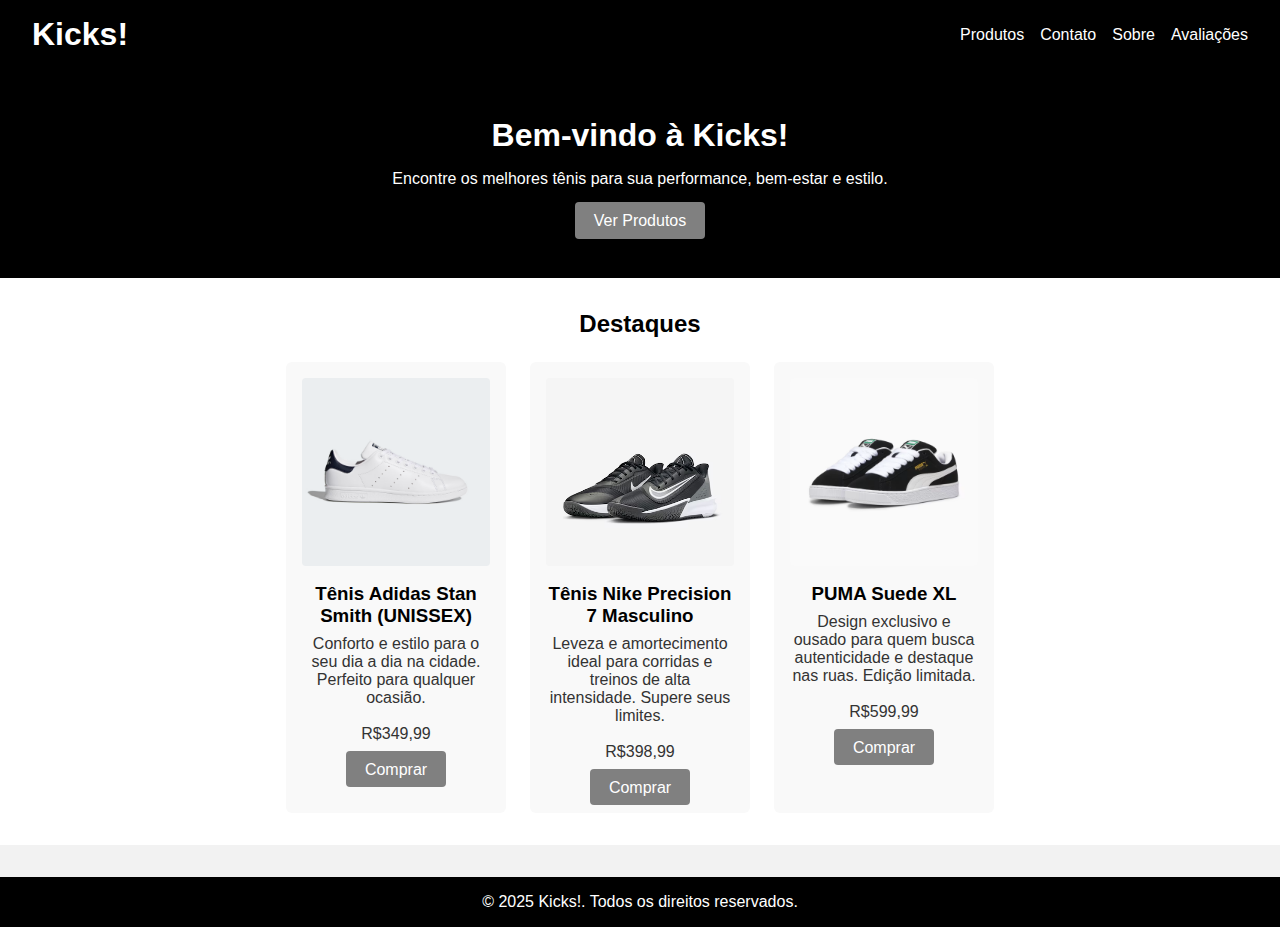
<file: index.html>
<!DOCTYPE html>
<html lang="pt-br">
<head>
  <meta charset="UTF-8" />
  <meta name="viewport" content="width=device-width, initial-scale=1.0" />
  <title>Kicks! - Os melhores tênis de toda internet</title>
  <link rel="stylesheet" href="style.css" />
</head>
<body>

    <header>
    <div class="logo"><a href="index.html">Kicks!</a></div>
    <nav>
      <ul class="menu">
        <li><a href="produtos.html">Produtos</a></li>
        <li><a href="contato.html">Contato</a></li>
        <li><a href="sobre.html">Sobre</a></li>
        <li><a href="avaliacoes.html">Avaliações</a></li>
      </ul>
    </nav>
  </header>

  <main>
    <section class="hero">
      <h1>Bem-vindo à Kicks!</h1>
      <p>Encontre os melhores tênis para sua performance, bem-estar e estilo.</p>
      <a href="produtos.html" class="btn">Ver Produtos</a>
    </section>

    <section class="destaques">
      <h2>Destaques</h2>
      <div class="produtos">
        <article class="produto">
          <img src="imagens/tenis1.avif" alt="Tênis Casual Clássico">
          <h3>Tênis Adidas Stan Smith (UNISSEX)</h3>
          <p>Conforto e estilo para o seu dia a dia na cidade. Perfeito para qualquer ocasião.</p><br>
          <p>R$349,99</p><br>
          <a href="#" class="btn">Comprar</a>
        
        </article>
        <article class="produto">
          <img src="imagens/tenis2.avif" alt="Tênis Esportivo de Alta Performance">
          <h3>Tênis Nike Precision 7 Masculino</h3>
          <p>Leveza e amortecimento ideal para corridas e treinos de alta intensidade. Supere seus limites.</p><br>
          <p>R$398,99</p><br>
          <a href="#" class="btn">Comprar</a>
        
        </article>
        <article class="produto">
          <img src="imagens/tenis3.avif" alt="Tênis Street de Edição Limitada">
          <h3>PUMA Suede XL</h3>
          <p>Design exclusivo e ousado para quem busca autenticidade e destaque nas ruas. Edição limitada.</p><br>
          <p>R$599,99</p><br>
          <a href="#" class="btn">Comprar</a>
        </article>
      </div>
    </section>
  </main>

  <footer>
    <p>&copy; 2025 Kicks!. Todos os direitos reservados.</p>
  </footer>

</body>
</html>
</file>
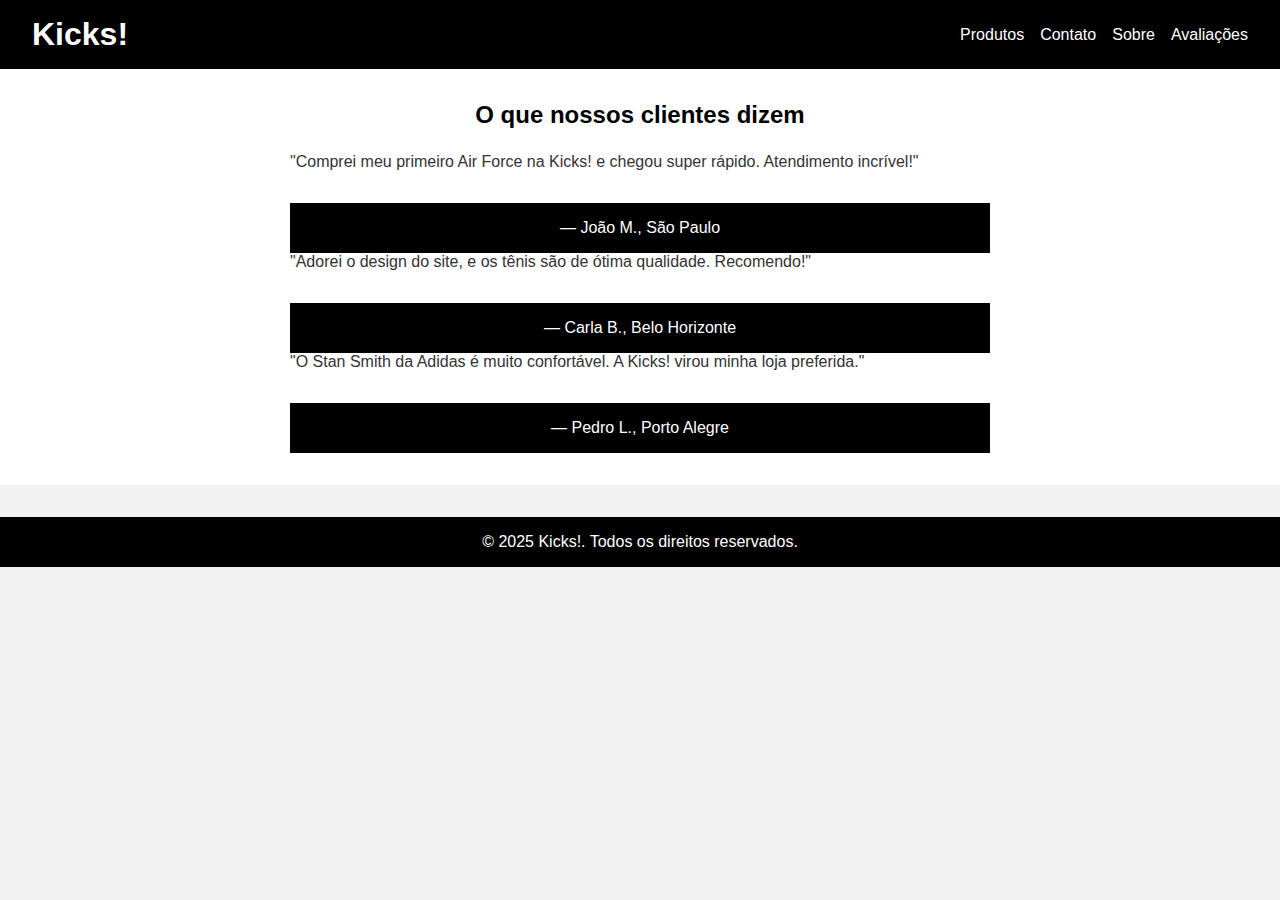
<file: avaliacoes.html>
<!DOCTYPE html>
<html lang="pt-br">
<head>
  <meta charset="UTF-8">
  <title>Avaliações | Kicks!</title>
  <link rel="stylesheet" href="style.css">
</head>
<body>
  <header>
    <div class="logo"><a href="index.html">Kicks!</a></div>
    <nav>
      <ul class="menu">
        <li><a href="produtos.html">Produtos</a></li>
        <li><a href="contato.html">Contato</a></li>
        <li><a href="sobre.html">Sobre</a></li>
        <li><a href="avaliacoes.html">Avaliações</a></li>
      </ul>
    </nav>
  </header>

  <main class="destaques">
    <h2>O que nossos clientes dizem</h2>
    <div style="max-width: 700px; margin: auto;">
      
        <p>"Comprei meu primeiro Air Force na Kicks! e chegou super rápido. Atendimento incrível!"</p>
        <footer>— João M., São Paulo</footer>
      
      
        <p>"Adorei o design do site, e os tênis são de ótima qualidade. Recomendo!"</p>
        <footer>— Carla B., Belo Horizonte</footer>
      
      
        <p>"O Stan Smith da Adidas é muito confortável. A Kicks! virou minha loja preferida."</p>
        <footer>— Pedro L., Porto Alegre</footer>
      
    </div>
  </main>

  <footer>
    <p>&copy; 2025 Kicks!. Todos os direitos reservados.</p>
  </footer>
</body>
</html>
</file>
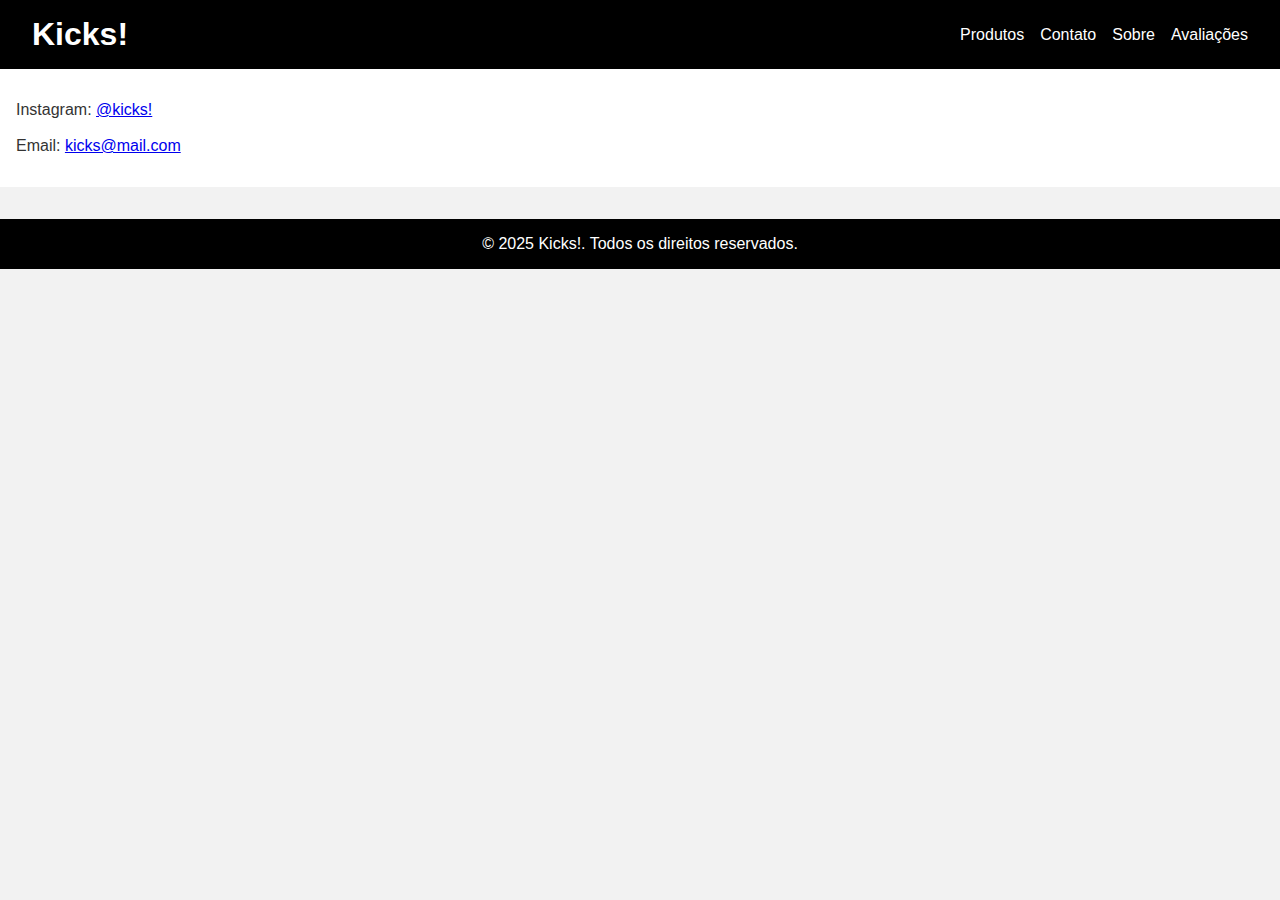
<file: contato.html>
<!DOCTYPE html>
<html lang="pt-br">
<head>
  <meta charset="UTF-8">
  <title>Contato | Kicks!</title>
  <link rel="stylesheet" href="style.css">
</head>
<body>
  <header>
    <div class="logo"><a href="index.html">Kicks!</a></div>
    <nav>
      <ul class="menu">
        <li><a href="produtos.html">Produtos</a></li>
        <li><a href="contato.html">Contato</a></li>
        <li><a href="sobre.html">Sobre</a></li>
        <li><a href="avaliacoes.html">Avaliações</a></li>
      </ul>
    </nav>
  </header>

  <main class="destaques">
    <p>Instagram: <a href="#">@kicks!</a></p>
    <br>
    <p>Email: <a href="#">kicks@mail.com</a></p>
  </main>

  <footer>
    <p>&copy; 2025 Kicks!. Todos os direitos reservados.</p>
  </footer>
</body>
</html>
</file>
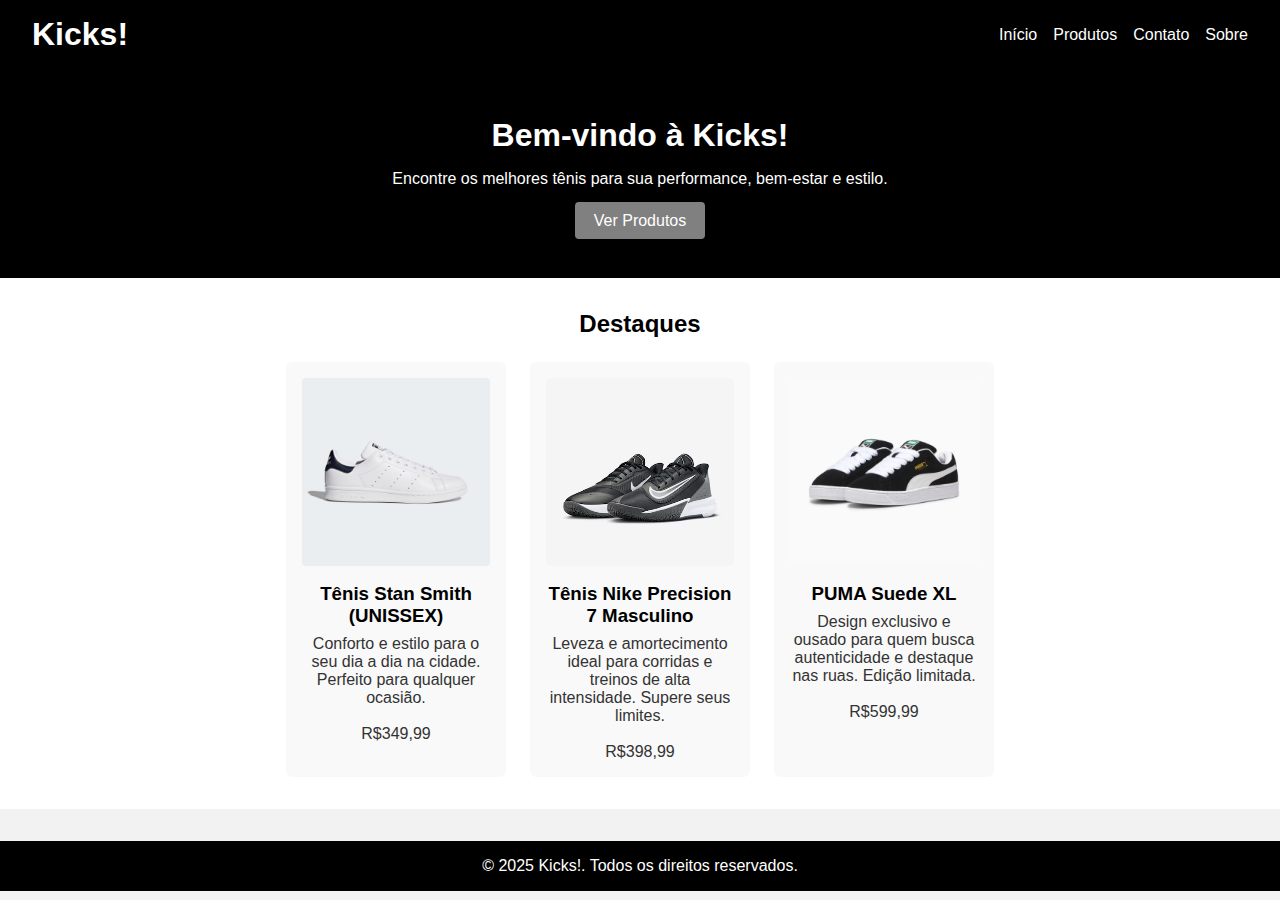
<file: index copy 2.html>
<!DOCTYPE html>
<html lang="pt-br">
<head>
  <meta charset="UTF-8" />
  <meta name="viewport" content="width=device-width, initial-scale=1.0" />
  <title>Kicks! - Os melhores tênis de toda internet</title>
  <link rel="stylesheet" href="style.css" />
</head>
<body>

  <header>
    <div class="logo">Kicks!</div>
    <nav>
      <ul class="menu">
        <li><a href="index.html">Início</a></li>
        <li><a href="produtos.html">Produtos</a></li>
        <li><a href="#">Contato</a></li>
        <li><a href="sobre.html">Sobre</a></li>
      </ul>
    </nav>
  </header>

  <main>
    <section class="hero">
      <h1>Bem-vindo à Kicks!</h1>
      <p>Encontre os melhores tênis para sua performance, bem-estar e estilo.</p>
      <a href="#" class="btn">Ver Produtos</a>
    </section>

    <section class="destaques">
      <h2>Destaques</h2>
      <div class="produtos">
        <article class="produto">
          <img src="imagens/tenis1.avif" alt="Tênis Casual Clássico">
          <h3>Tênis Stan Smith (UNISSEX)</h3>
          <p>Conforto e estilo para o seu dia a dia na cidade. Perfeito para qualquer ocasião.</p><br>
          <p>R$349,99</p>
        
        </article>
        <article class="produto">
          <img src="imagens/tenis2.avif" alt="Tênis Esportivo de Alta Performance">
          <h3>Tênis Nike Precision 7 Masculino</h3>
          <p>Leveza e amortecimento ideal para corridas e treinos de alta intensidade. Supere seus limites.</p><br>
          <p>R$398,99</p>
        
        </article>
        <article class="produto">
          <img src="imagens/tenis3.avif" alt="Tênis Street de Edição Limitada">
          <h3>PUMA Suede XL</h3>
          <p>Design exclusivo e ousado para quem busca autenticidade e destaque nas ruas. Edição limitada.</p><br>
          <p>R$599,99</p>
        </article>
      </div>
    </section>
  </main>

  <footer>
    <p>&copy; 2025 Kicks!. Todos os direitos reservados.</p>
  </footer>

</body>
</html>
</file>
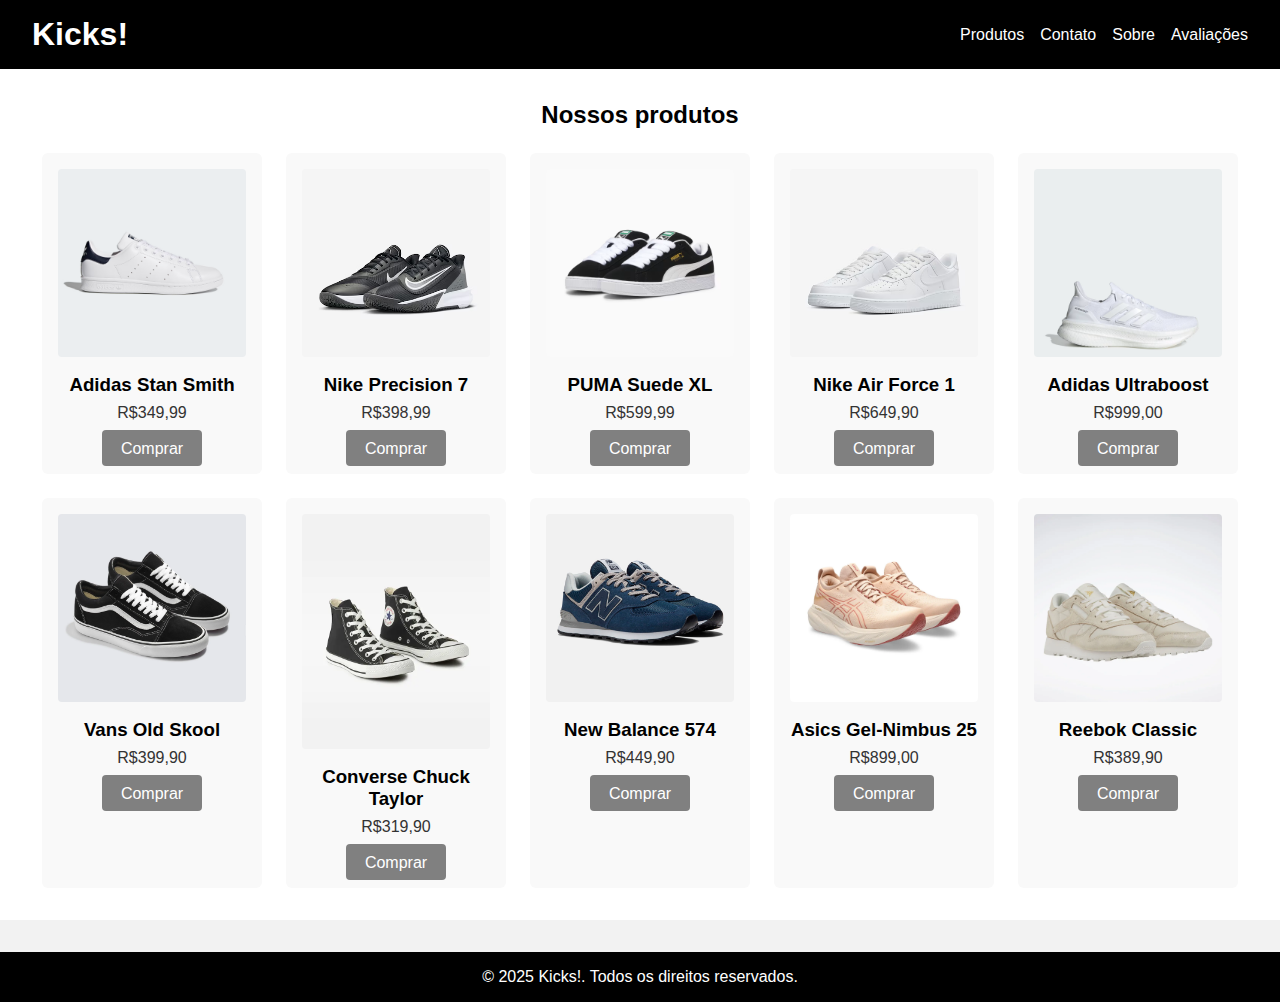
<file: produtos.html>
<!DOCTYPE html>
<html lang="pt-br">
<head>
  <meta charset="UTF-8">
  <title>Produtos | Kicks!</title>
  <link rel="stylesheet" href="style.css">
</head>
<body>
  <header>
    <div class="logo"><a href="index.html">Kicks!</a></div>
    <nav>
      <ul class="menu">
        <li><a href="produtos.html">Produtos</a></li>
        <li><a href="contato.html">Contato</a></li>
        <li><a href="sobre.html">Sobre</a></li>
        <li><a href="avaliacoes.html">Avaliações</a></li>
      </ul>
    </nav>
  </header>

  <main class="destaques">
    <h2>Nossos produtos</h2>
    <div class="produtos">
      <article class="produto">
        <img src="imagens/tenis1.avif" alt="Adidas Stan Smith">
        <h3>Adidas Stan Smith</h3>
        <p>R$349,99</p>
        <br>
        <a href="#" class="btn">Comprar</a>
      </article>

      <article class="produto">
        <img src="imagens/tenis2.avif" alt="Nike Precision 7">
        <h3>Nike Precision 7</h3>
        <p>R$398,99</p>
        <br>
        <a href="#" class="btn">Comprar</a>
      </article>

      <article class="produto">
        <img src="imagens/tenis3.avif" alt="PUMA Suede XL">
        <h3>PUMA Suede XL</h3>
        <p>R$599,99</p>
        <br>
        <a href="#" class="btn">Comprar</a>
      </article>

      <article class="produto">
        <img src="imagens/tenis4.avif" alt="Nike Air Force 1">
        <h3>Nike Air Force 1</h3>
        <p>R$649,90</p>
        <br>
        <a href="#" class="btn">Comprar</a>
      </article>

      <article class="produto">
        <img src="imagens/tenis5.avif" alt="Adidas Ultraboost">
        <h3>Adidas Ultraboost</h3>
        <p>R$999,00</p>
        <br>
        <a href="#" class="btn">Comprar</a>
      </article>

      <article class="produto">
        <img src="imagens/tenis6.webp" alt="Vans Old Skool">
        <h3>Vans Old Skool</h3>
        <p>R$399,90</p>
        <br>
        <a href="#" class="btn">Comprar</a>
      </article>

      <article class="produto">
        <img src="imagens/tenis7.webp" alt="Converse Chuck Taylor">
        <h3>Converse Chuck Taylor</h3>
        <p>R$319,90</p>
        <br>
        <a href="#" class="btn">Comprar</a>
      </article>

      <article class="produto">
        <img src="imagens/tenis8.jpg" alt="New Balance 574">
        <h3>New Balance 574</h3>
        <p>R$449,90</p>
        <br>
        <a href="#" class="btn">Comprar</a>
      </article>

      <article class="produto">
        <img src="imagens/tenis9.webp" alt="Asics Gel-Nimbus 25">
        <h3>Asics Gel-Nimbus 25</h3>
        <p>R$899,00</p>
        <br>
        <a href="#" class="btn">Comprar</a>
      </article>

      <article class="produto">
        <img src="imagens/tenis10.webp" alt="Reebok Classic">
        <h3>Reebok Classic</h3>
        <p>R$389,90</p>
        <br>
        <a href="#" class="btn">Comprar</a>
      </article>
    </div>
  </main>

  <footer>
    <p>&copy; 2025 Kicks!. Todos os direitos reservados.</p>
  </footer>
</body>
</html>
</file>
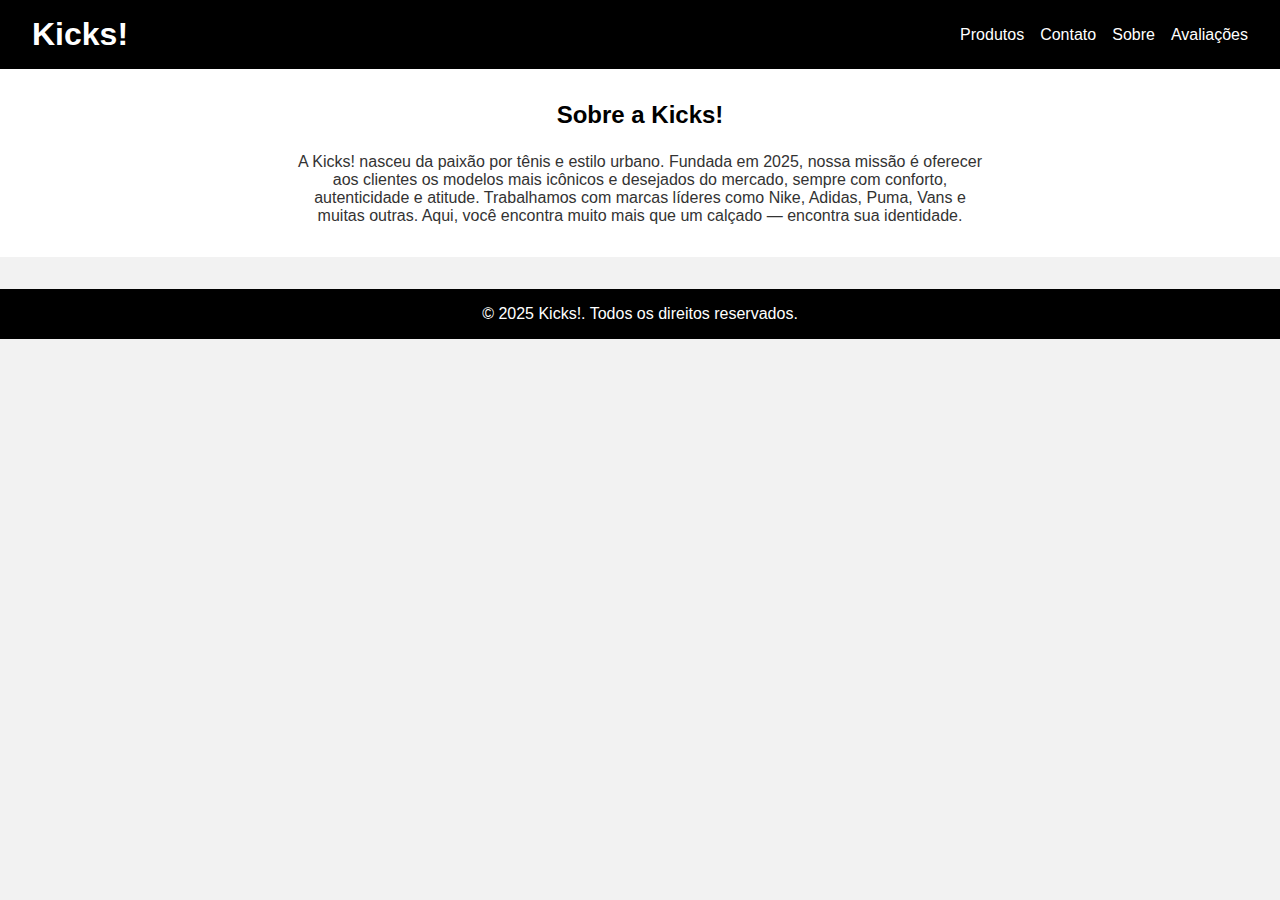
<file: sobre.html>
<!DOCTYPE html>
<html lang="pt-br">
<head>
  <meta charset="UTF-8">
  <title>Sobre | Kicks!</title>
  <link rel="stylesheet" href="style.css">
</head>
<body>
  <header>
    <div class="logo"><a href="index.html">Kicks!</a></div>
    <nav>
      <ul class="menu">
        <li><a href="produtos.html">Produtos</a></li>
        <li><a href="contato.html">Contato</a></li>
        <li><a href="sobre.html">Sobre</a></li>
        <li><a href="avaliacoes.html">Avaliações</a></li>
      </ul>
    </nav>
  </header>

  <main class="destaques">
    <h2>Sobre a Kicks!</h2>
    <p style="max-width: 700px; margin: auto; text-align: center;">
      A Kicks! nasceu da paixão por tênis e estilo urbano. Fundada em 2025, nossa missão é oferecer aos clientes os modelos mais icônicos e desejados do mercado, sempre com conforto, autenticidade e atitude. Trabalhamos com marcas líderes como Nike, Adidas, Puma, Vans e muitas outras. Aqui, você encontra muito mais que um calçado — encontra sua identidade.
    </p>
  </main>

  <footer>
    <p>&copy; 2025 Kicks!. Todos os direitos reservados.</p>
  </footer>
</body>
</html>
</file>
<file: style.css>
* {
    margin: 0;
    padding: 0;
    box-sizing: border-box;
  }
  
  body {
    font-family: Arial, sans-serif;
    background-color: #f2f2f2;
    color: #333;
  }
  
  header {
    background-color: #000000;
    color: white;
    padding: 1rem 2rem;
    display: flex;
    justify-content: space-between;
    align-items: center;
    flex-wrap: wrap;
  }
  
  .logo {
  font-size: 2rem;             
  font-weight: bold;           
  font-family: 'Arial', sans-serif; 
  color: #ffffff;                 
}

.logo a {
  text-decoration: none;      
  color: inherit;                                   
}
  
  nav ul.menu {
    list-style: none;
    display: flex;
    gap: 1rem;
  }
  
  nav ul.menu li a {
    color: white;
    text-decoration: none;
  }

  .hero {
    background-color: #000000;
    color: white;
    text-align: center;
    padding: 3rem 1rem;
  }
  
  .hero h1 {
    font-size: 2rem;
    margin-bottom: 1rem;
  }
  
  .hero p {
    margin-bottom: 1.5rem;
  }
  
  .btn {
    background-color: gray;
    color: white;
    padding: 0.6rem 1.2rem;
    text-decoration: none;
    border-radius: 4px;
  }

  .destaques {
    padding: 2rem 1rem;
    background-color: white;
  }
  
  .destaques h2 {
    text-align: center;
    color: #000000;
    margin-bottom: 1.5rem;
  }
  
  .produtos {
    display: flex;
    flex-wrap: wrap;
    gap: 1.5rem;
    justify-content: center;
  }
  
  .produto {
    background-color: #f9f9f9;
    padding: 1rem;
    border-radius: 6px;
    width: 220px;
    text-align: center;
  }
  
  .produto img {
    width: 100%;
    height: auto;
    border-radius: 4px;
  }
  
  .produto h3 {
    color: #000000;
    margin: 0.8rem 0 0.5rem;
  }

  footer {
    background-color: #000000;
    color: white;
    text-align: center;
    padding: 1rem;
    margin-top: 2rem;
  }

  @media (max-width: 768px) {
    nav ul.menu {
      flex-direction: column;
      gap: 0.5rem;
      margin-top: 1rem;
    }
  
    .produtos {
      flex-direction: column;
      align-items: center;
    }
  }
</file>
